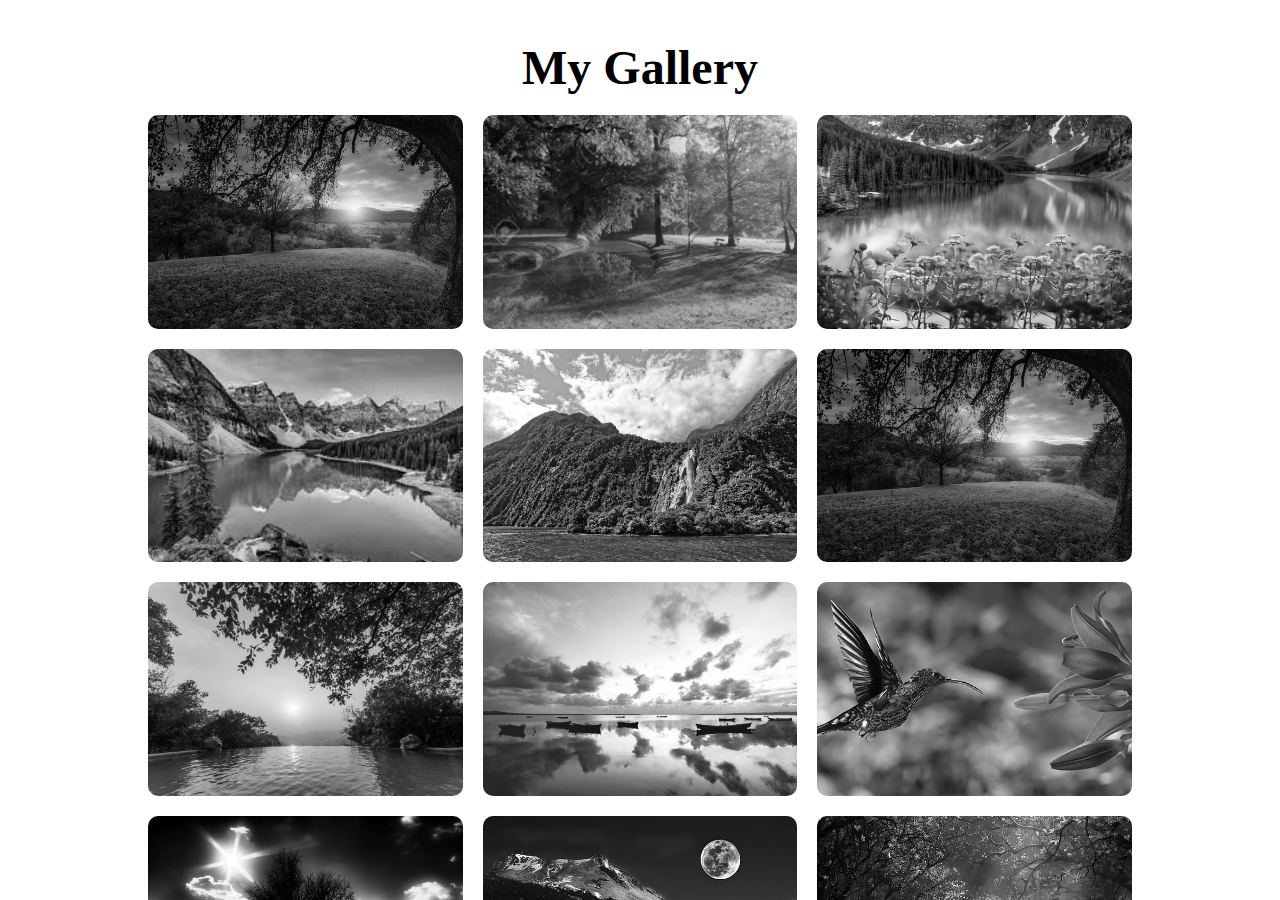
<file: index.html>
<!DOCTYPE html>
<html lang="en">
<head>
    <meta charset="UTF-8">
    <meta name="viewport" content="width=device-width, initial-scale=1.0">
    <title>gallery</title>
    <link rel="stylesheet" href="style.css">
</head>
<body>
    <div id="wrapper">
        <div class="container">
            <h1>
                My Gallery
            </h1>
            <div class="gallery">
                <figure class="fig">
                    <img src="img1.jpg" alt="">
                    <figcaption>Image1</figcaption>
                </figure>
                <figure class="fig">
                    <img src="img2.jpg" alt="">
                    <figcaption>Image2</figcaption>
                </figure>
                <figure class="fig">
                    <img src="img3.jpg" alt="">
                    <figcaption>Image3</figcaption>
                </figure>
                <figure class="fig">
                    <img src="img4.jpg" alt="">
                    <figcaption>Image4</figcaption>
                </figure>
                <figure class="fig">
                    <img src="img5.jpg" alt="">
                    <figcaption>Image5</figcaption>
                </figure>
                <figure class="fig">
                    <img src="img6.jpg" alt="">
                    <figcaption>Image6</figcaption>
                </figure>
                <figure class="fig">
                    <img src="img7.jpg" alt="">
                    <figcaption>Image7</figcaption>
                </figure>
                <figure class="fig">
                    <img src="img8.jpg" alt="">
                    <figcaption>Image8</figcaption>
                </figure>
                <figure class="fig">
                    <img src="img9.jpg" alt="">
                    <figcaption>Image9</figcaption>
                </figure>
                <figure class="fig">
                    <img src="img10.jpg" alt="">
                    <figcaption>Image10</figcaption>
                </figure>
                <figure class="fig">
                    <img src="img11.jpg" alt="">
                    <figcaption>Image11</figcaption>
                </figure>
                <figure class="fig">
                    <img src="img12.jpg" alt="">
                    <figcaption>Image12</figcaption>
                </figure>
            </div>
        </div>
    </div>
</body>
</html>
</file>
<file: style.css>
*{
    margin: 0px;
    padding: 0px;
    box-sizing: border-box;
}
#wrapper{
    height: 100vh;
    overflow-x: hidden;
    overflow-y: auto;
}
.container{
    height: 100%;
    width: 80%;
    margin: 0 auto;
    padding: 20px;
}
h1{
    margin: 20px 0;
    text-align: center;
    font-size: 3rem;
    margin-bottom: 20px;
}
.gallery{
    display: flex;
    flex-wrap: wrap;
    justify-content: space-between;
}
.fig{
    width: 32%;
    margin-bottom: 20px;
    overflow: hidden;
    border-radius: 10px;
    position: relative;
}
.fig img{
    width: 100%;
    height: 100%;
    filter: grayscale(100%);
    box-shadow: 0 0 20px #333;
    object-fit: cover;
}
.fig:hover{
    transform: scale(1.03);
    filter: drop-shadow(0 0 10px #333);
    transition: 0.3s;
}
img:hover{
    filter: grayscale(0%);
}
.fig figcaption{
    position: absolute;
    bottom: 0;
    left: 0;
    padding: 25px;
    width: 100%;
    height: 20%;
    font-size: 16px;
    font-weight: 500;
    color: white;
    opacity: 0;
    border-radius: 0 0 10px 10px;
    background: linear-gradient(0deg, rgba(0,0,0,0.5) 0%, rgba(255,255,255,0) 100%);
    transition: 0.3s;
}
.fig:hover figcaption{
    opacity: 1;
    transform: scale(1.03);
}
</file>
